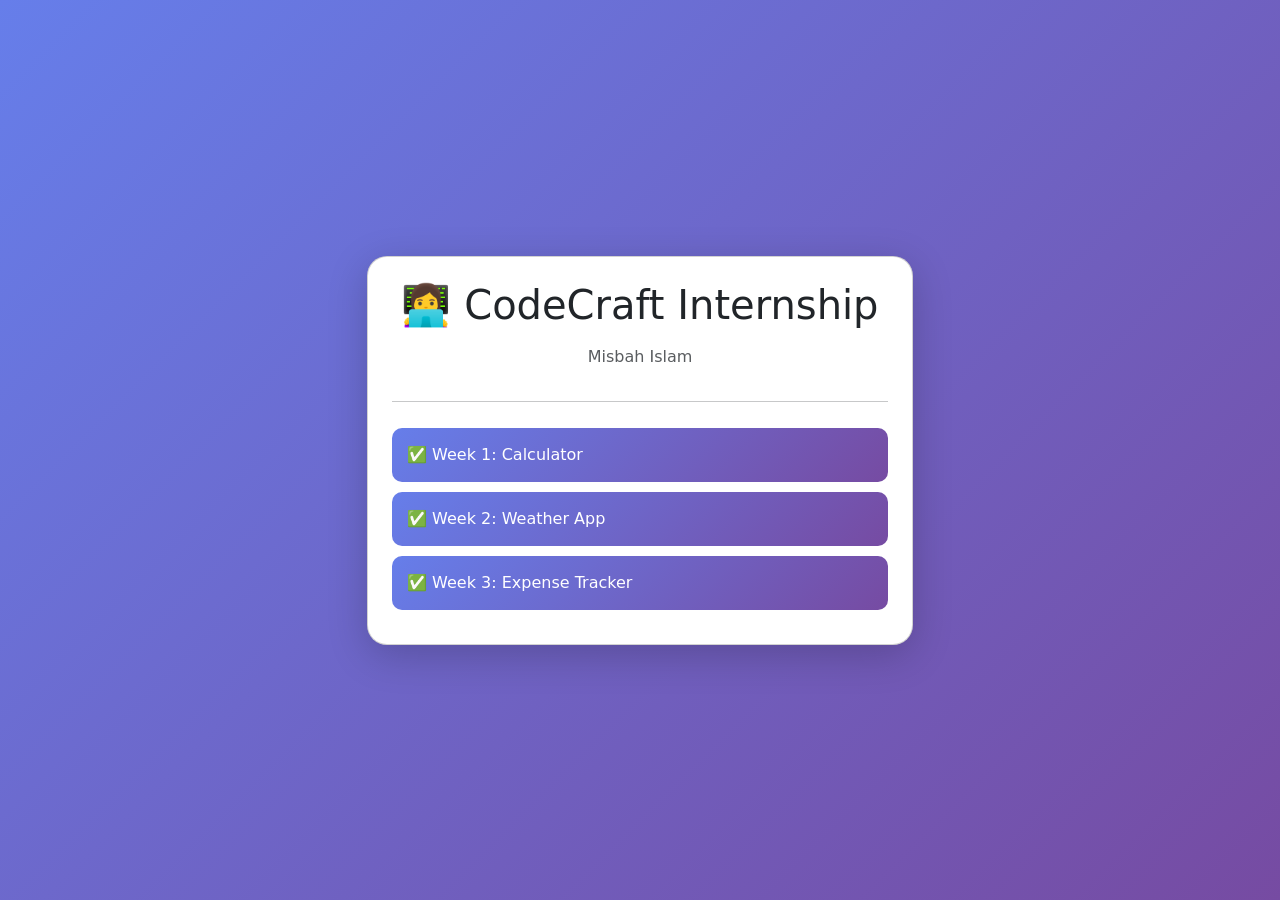
<file: index.html>
<!DOCTYPE html>
<html lang="en">
<head>
    <meta charset="UTF-8">
    <meta name="viewport" content="width=device-width, initial-scale=1.0">
    <title>My Internship Tasks</title>
    <link href="https://cdn.jsdelivr.net/npm/bootstrap@5.3.0/dist/css/bootstrap.min.css" rel="stylesheet">
    <style>
        body {
            background: linear-gradient(135deg, #667eea 0%, #764ba2 100%);
            min-height: 100vh;
            display: flex;
            align-items: center;
            justify-content: center;
        }
        .card {
            border-radius: 20px;
            box-shadow: 0 10px 40px rgba(0,0,0,0.2);
        }
        .task-link {
            display: block;
            padding: 15px;
            margin: 10px 0;
            background: linear-gradient(135deg, #667eea 0%, #764ba2 100%);
            color: white;
            text-decoration: none;
            border-radius: 10px;
            transition: transform 0.2s;
        }
        .task-link:hover {
            transform: scale(1.02);
            color: white;
        }
        .task-link.disabled {
            background: #ccc;
            pointer-events: none;
        }
    </style>
</head>
<body>
    <div class="container">
        <div class="row justify-content-center">
            <div class="col-md-6">
                <div class="card p-4 text-center">
                    <h1 class="mb-3">👩‍💻 CodeCraft Internship</h1>
                    <p class="text-muted">Misbah Islam</p>
                    <hr>
                    <div class="text-start">
                        <a href="week1-Calculator/index.html" class="task-link">
                            ✅ Week 1: Calculator
                        </a>
                        <a href="week2-WeatherApp/index.html" class="task-link">
                            ✅ Week 2: Weather App
                        </a>
                        <a href="week3-ExpenseTracker/index.html" class="task-link">
                            ✅ Week 3: Expense Tracker
                        </a>
                    </div>
                </div>
            </div>
        </div>
    </div>
</body>
</html>
</file>
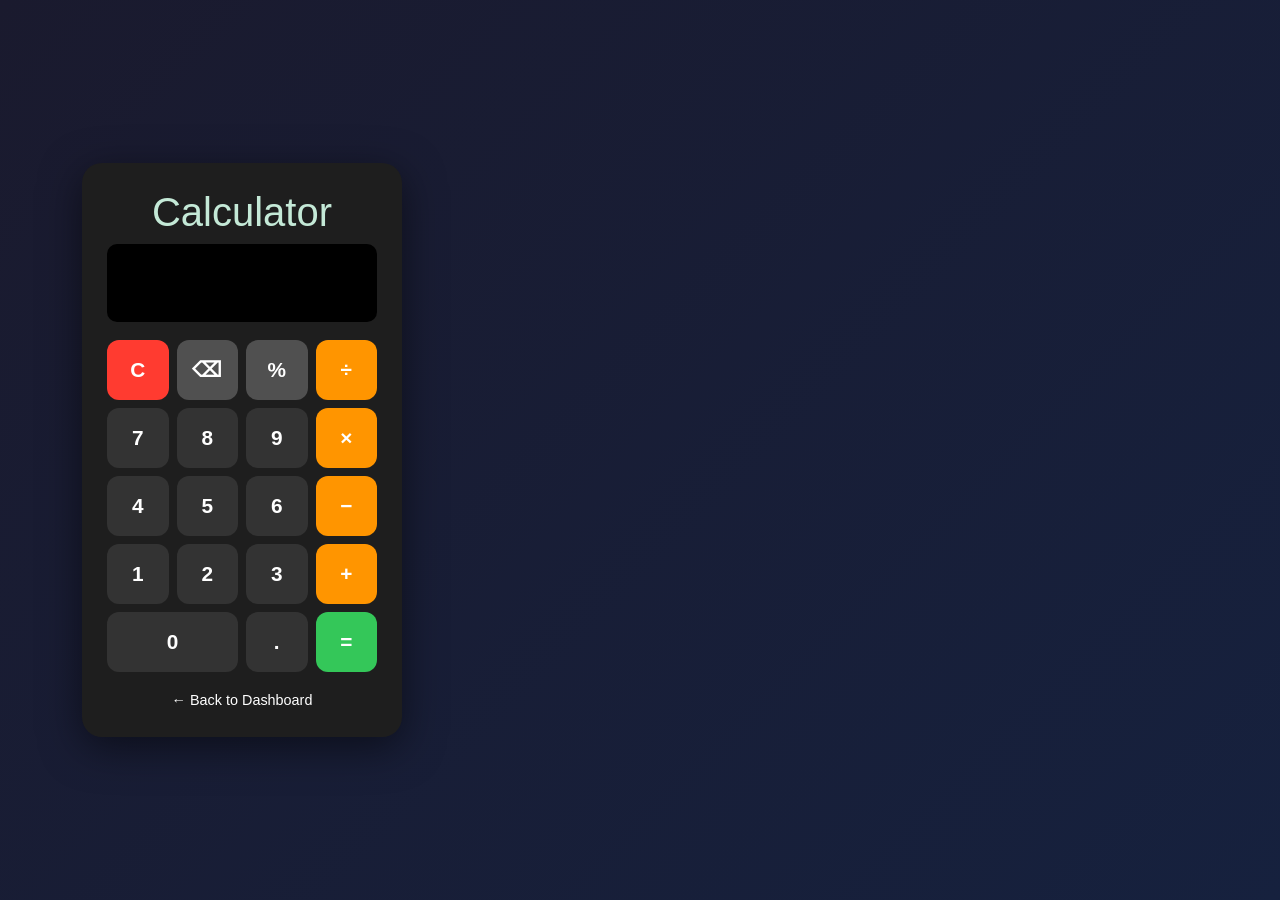
<file: week1-Calculator/index.html>
<!DOCTYPE html>
<html lang="en">
<head>
    <meta charset="UTF-8">
    <meta name="viewport" content="width=device-width, initial-scale=1.0">
    <title>Calculator</title>
    <link href="https://cdn.jsdelivr.net/npm/bootstrap@5.3.0/dist/css/bootstrap.min.css" rel="stylesheet">
    <link rel="stylesheet" href="style.css">
    <title>Calculator</title>
</head>
<body>
    <div class="container">
        <div class="calculator">
    <h1 style="color: #c4e9d7; text-align: center;">Calculator</h1>

            <input type="text" id="display" class="form-control" readonly>
            
            <div class="row g-2 mt-2">
                <div class="col-3"><button class="btn btn-danger w-100" onclick="clearDisplay()">C</button></div>
                <div class="col-3"><button class="btn btn-secondary w-100" onclick="backspace()">⌫</button></div>
                <div class="col-3"><button class="btn btn-secondary w-100" onclick="append('%')">%</button></div>
                <div class="col-3"><button class="btn btn-warning w-100" onclick="append('/')">÷</button></div>
                
                <div class="col-3"><button class="btn btn-dark w-100" onclick="append('7')">7</button></div>
                <div class="col-3"><button class="btn btn-dark w-100" onclick="append('8')">8</button></div>
                <div class="col-3"><button class="btn btn-dark w-100" onclick="append('9')">9</button></div>
                <div class="col-3"><button class="btn btn-warning w-100" onclick="append('*')">×</button></div>
                
                <div class="col-3"><button class="btn btn-dark w-100" onclick="append('4')">4</button></div>
                <div class="col-3"><button class="btn btn-dark w-100" onclick="append('5')">5</button></div>
                <div class="col-3"><button class="btn btn-dark w-100" onclick="append('6')">6</button></div>
                <div class="col-3"><button class="btn btn-warning w-100" onclick="append('-')">−</button></div>
                
                <div class="col-3"><button class="btn btn-dark w-100" onclick="append('1')">1</button></div>
                <div class="col-3"><button class="btn btn-dark w-100" onclick="append('2')">2</button></div>
                <div class="col-3"><button class="btn btn-dark w-100" onclick="append('3')">3</button></div>
                <div class="col-3"><button class="btn btn-warning w-100" onclick="append('+')">+</button></div>
                
                <div class="col-6"><button class="btn btn-dark w-100" onclick="append('0')">0</button></div>
                <div class="col-3"><button class="btn btn-dark w-100" onclick="append('.')">.</button></div>
                <div class="col-3"><button class="btn btn-success w-100" onclick="calculate()">=</button></div>
            </div>
            
            <div class="text-center mt-3">
                <a href="../index.html" class="text-white">← Back to Dashboard</a>
            </div>
        </div>
    </div>
    <script src="script.js"></script>
</body>
</html>
</file>
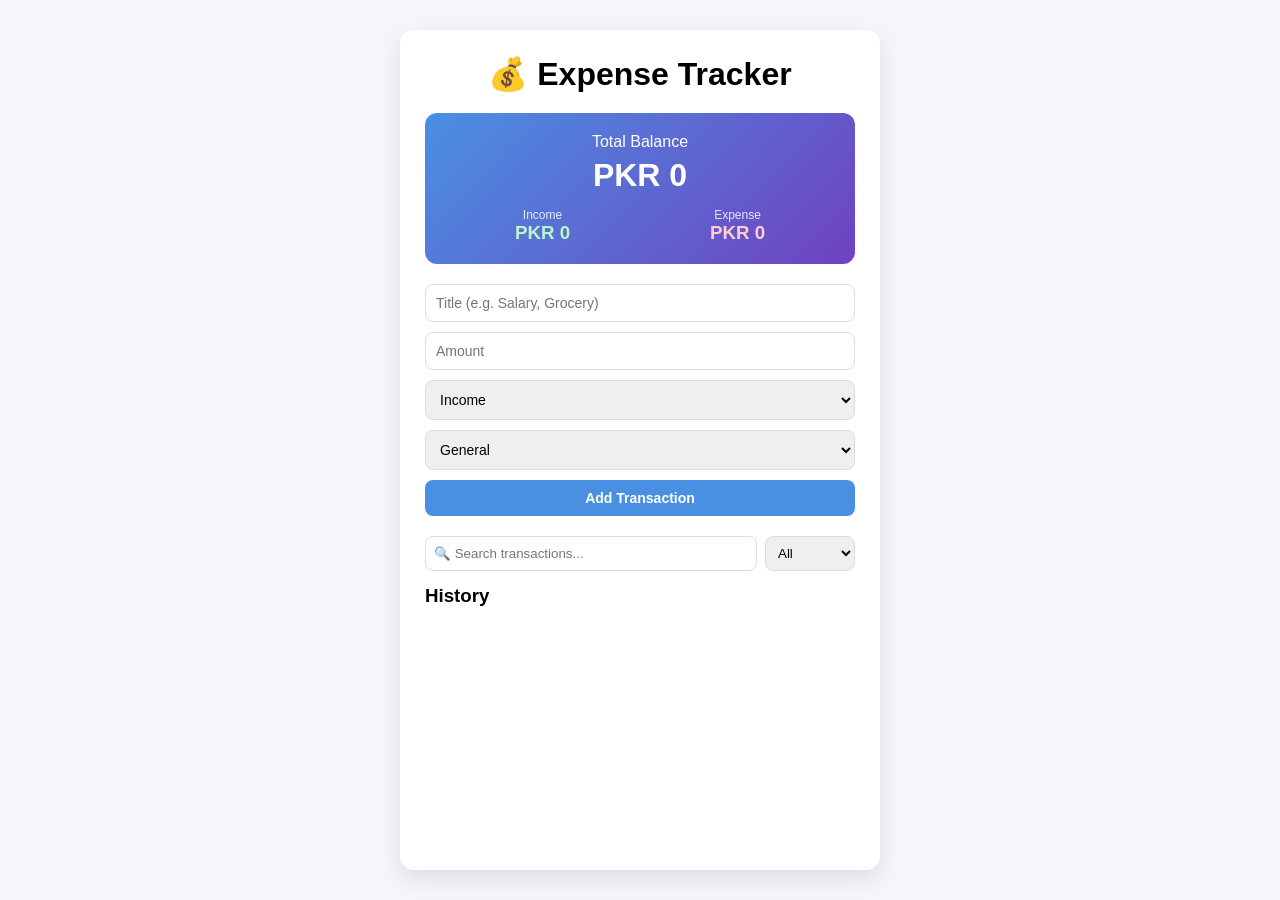
<file: week3-ExpenseTracker/index.html>
<!DOCTYPE html>
<html lang="en">
<head>
<meta charset="UTF-8">
<meta name="viewport" content="width=device-width, initial-scale=1.0">
<title>Expense Tracker | CodeCraft Internship</title>
<link rel="stylesheet" href="style.css">
</head>
<body>
  <div class="container">
    <h1>💰 Expense Tracker</h1>

    <div class="balance-card">
      <p>Total Balance</p>
      <h2 id="balance">PKR 0</h2>
      <div class="income-expense">
        <div>
          <p>Income</p>
          <h3 id="totalIncome" class="income">PKR 0</h3>
        </div>
        <div>
          <p>Expense</p>
          <h3 id="totalExpense" class="expense">PKR 0</h3>
        </div>
      </div>
    </div>

    <form id="transactionForm">
      <input type="text" id="title" placeholder="Title (e.g. Salary, Grocery)" required>
      <input type="number" id="amount" placeholder="Amount" required>
      <select id="type">
        <option value="income">Income</option>
        <option value="expense">Expense</option>
      </select>
      <select id="category">
        <option value="General">General</option>
        <option value="Food">Food</option>
        <option value="Salary">Salary</option>
        <option value="Bills">Bills</option>
        <option value="Shopping">Shopping</option>
        <option value="Other">Other</option>
      </select>
      <button type="submit">Add Transaction</button>
    </form>

    <div class="filters">
      <input type="text" id="searchInput" placeholder="🔍 Search transactions...">
      <select id="filterType">
        <option value="all">All</option>
        <option value="income">Income</option>
        <option value="expense">Expense</option>
      </select>
    </div>

    <h3>History</h3>
    <ul id="transactionList"></ul>
  </div>

<script src="script.js"></script>
</body>
</html>
</file>
<file: week1-Calculator/style.css>
body {
    background: linear-gradient(135deg, #1a1a2e, #16213e);
    min-height: 100vh;
    display: flex;
    align-items: center;
    justify-content: center;
    font-family: 'Segoe UI', sans-serif;
}

.calculator {
    background: #1e1e1e;
    padding: 25px;
    border-radius: 20px;
    box-shadow: 0 10px 40px rgba(0,0,0,0.5);
    width: 320px;
    max-width: 90%;
}

#display {
    background: #000;
    color: #00ff88;
    border: none;
    font-size: 2rem;
    text-align: right;
    padding: 15px;
    border-radius: 10px;
    margin-bottom: 10px;
}

#display:focus {
    outline: none;
    box-shadow: 0 0 10px #00ff88;
}

.btn {
    height: 60px;
    font-size: 1.3rem;
    border-radius: 12px;
    font-weight: bold;
    transition: all 0.2s;
}

.btn:active {
    transform: scale(0.95);
}

.btn-dark {
    background: #333 !important;
    border: none;
    color: white;
}

.btn-dark:hover {
    background: #444 !important;
}

.btn-warning {
    background: #ff9500 !important;
    border: none;
    color: white;
}

.btn-success {
    background: #34c759 !important;
    border: none;
    color: white;
}

.btn-secondary {
    background: #505050 !important;
    border: none;
    color: white;
}

.btn-danger {
    background: #ff3b30 !important;
    border: none;
    color: white;
}

a {
    text-decoration: none;
    font-size: 0.9rem;
}

a:hover {
    text-decoration: underline;
}
</file>
<file: week3-ExpenseTracker/style.css>
* { margin:0; padding:0; box-sizing:border-box; font-family:'Segoe UI', sans-serif; }

body {
  background:#f4f6f9;
  min-height:100vh;
  display:flex; justify-content:center; padding:30px 15px;
}

.container {
  background:#fff;
  width:100%; max-width:480px;
  padding:25px;
  border-radius:14px;
  box-shadow:0 8px 24px rgba(0,0,0,0.1);
}

h1 { text-align:center; margin-bottom:20px; }

.balance-card {
  background: linear-gradient(135deg,#4a90e2,#6f42c1);
  color:#fff; padding:20px; border-radius:12px; text-align:center; margin-bottom:20px;
}
.balance-card h2 { font-size:32px; margin:6px 0 14px; }
.income-expense { display:flex; justify-content:space-around; }
.income-expense p { font-size:12px; opacity:0.85; }
.income { color:#b9f6ca; }
.expense { color:#ffcdd2; }

form { display:flex; flex-direction:column; gap:10px; margin-bottom:20px; }
form input, form select, form button {
  padding:10px; border-radius:8px; border:1px solid #ddd; font-size:14px;
}
form button {
  background:#4a90e2; color:#fff; border:none; font-weight:600; cursor:pointer;
}
form button:hover { background:#357ab7; }

.filters { display:flex; gap:8px; margin-bottom:14px; }
.filters input { flex:1; padding:8px; border-radius:8px; border:1px solid #ddd; }
.filters select { padding:8px; border-radius:8px; border:1px solid #ddd; }

#transactionList { list-style:none; display:flex; flex-direction:column; gap:8px; max-height:300px; overflow-y:auto; }
#transactionList li {
  display:flex; justify-content:space-between; align-items:center;
  padding:10px 14px; border-radius:8px; background:#f9fafc;
  border-left:4px solid #4a90e2;
}
#transactionList li.expense-item { border-left-color:#e74c3c; }
.tx-info { display:flex; flex-direction:column; }
.tx-info small { opacity:0.6; }
.tx-actions button {
  border:none; background:none; cursor:pointer; font-size:14px; margin-left:6px;
}

@media (max-width:480px){ .container{padding:18px;} }
</file>
